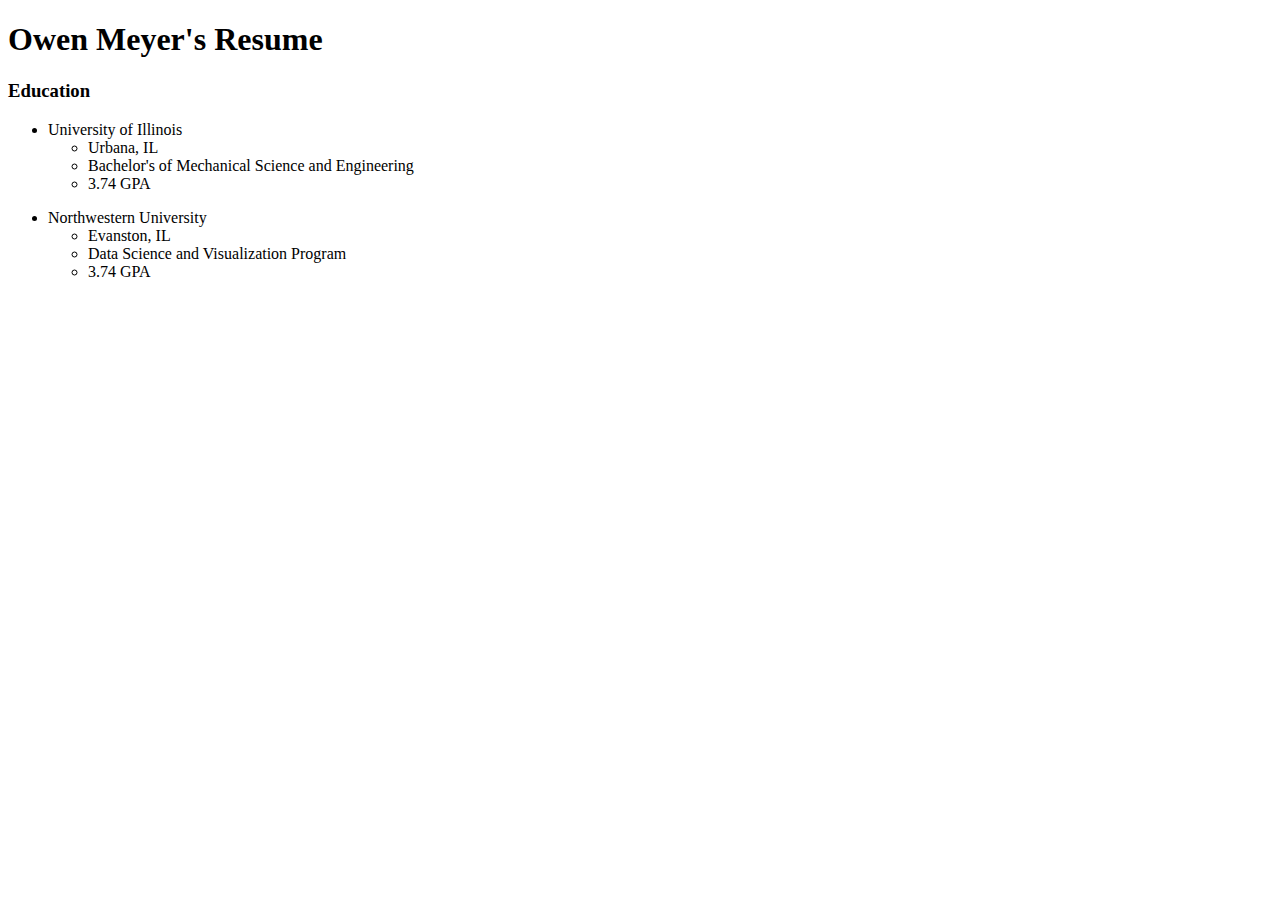
<file: index.html>
<!DOCTYPE html>
<html lang="en-us">
  <head>
    <meta charset="UTF-8">
    <title>HTML Bio</title>
  </head>

  <body>
    <h1>Owen Meyer's Resume</h1>
      <div>
      <h3>Education</h3>
      <ul>
        <li>University of Illinois</li>
        <ul>
          <li>Urbana, IL</li>
          <li>Bachelor's of Mechanical Science and Engineering</li>
          <li>3.74 GPA</li>
        </ul>
      </ul>
      <ul>
        <li>Northwestern University</li>
        <ul>
          <li>Evanston, IL</li>
          <li>Data Science and Visualization Program</li>
          <li>3.74 GPA</li>
        </ul>
      </ul>
    </div>
  </body>

</html>
</file>
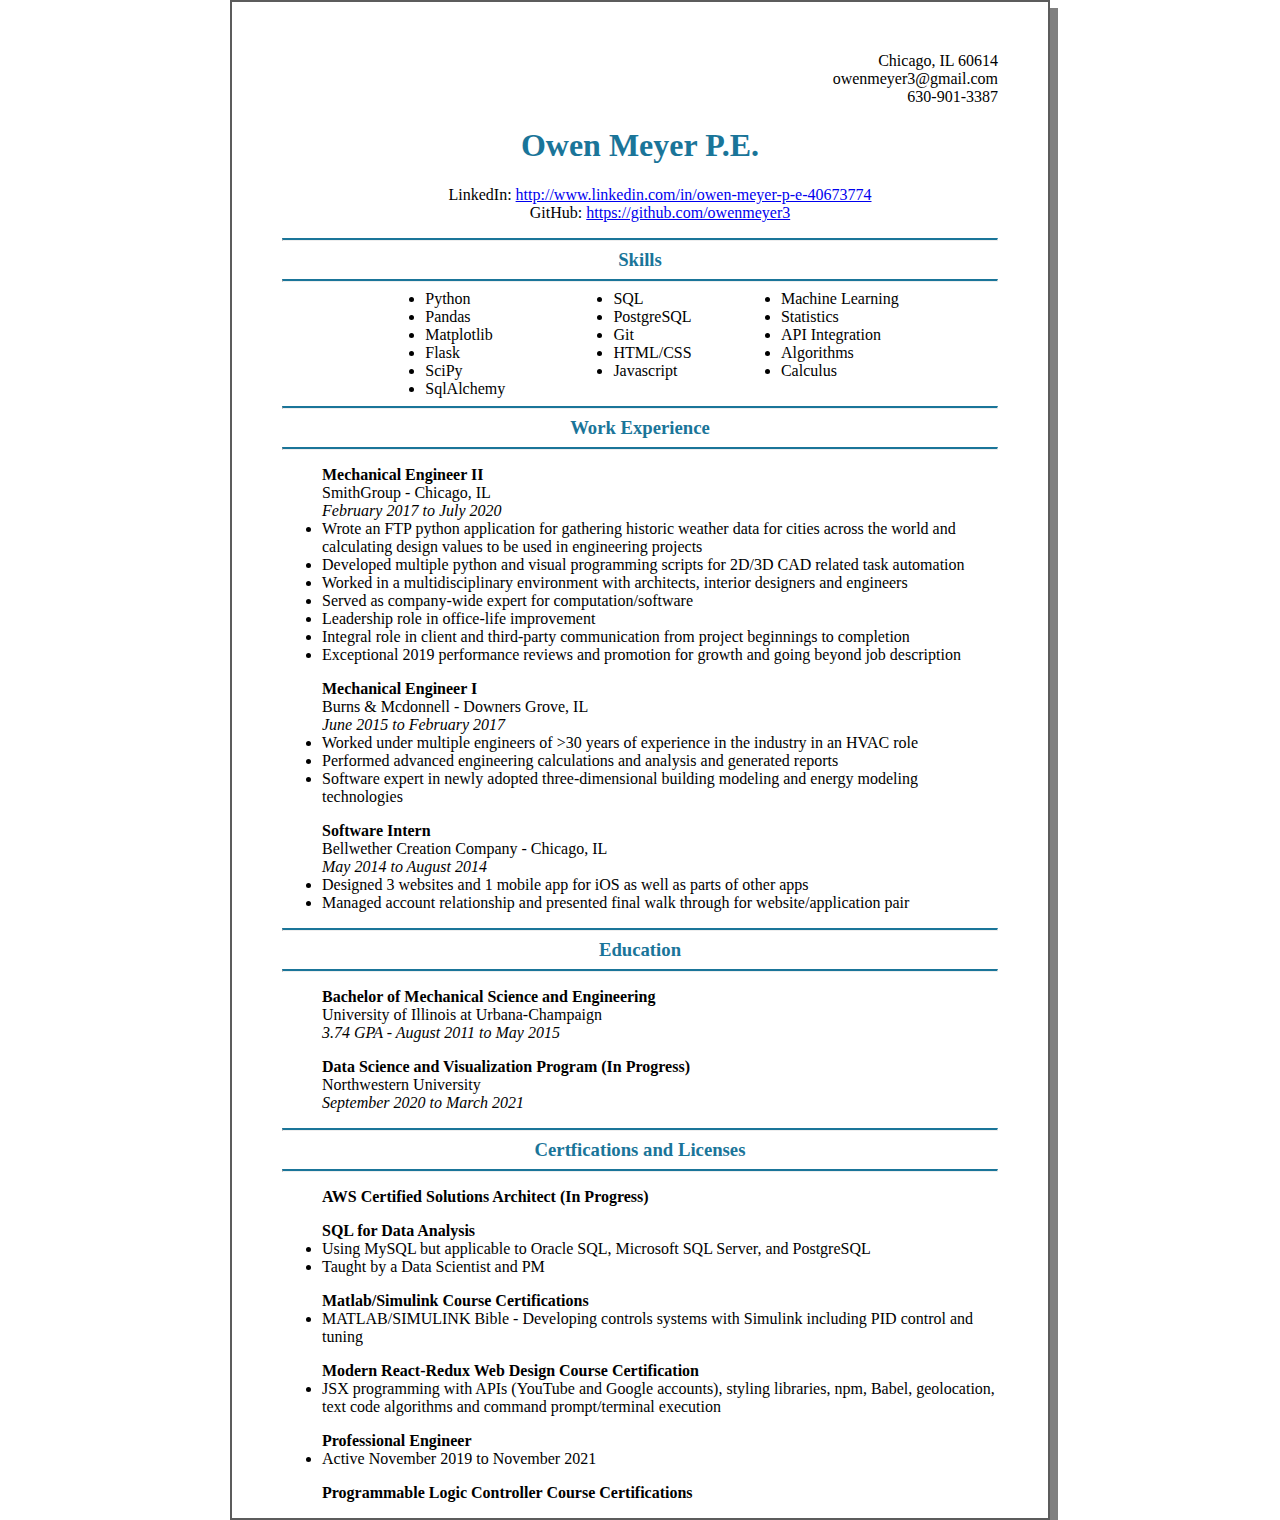
<file: docs/index.html>
<!DOCTYPE html>
<html lang="en-us">
  <!--Tab Title-->
  <head>
    <link rel="stylesheet" href="style.css">
    <meta charset="UTF-8">
    <title>Owen Meyer's Resume</title>
  </head>
  <body>

    <!--Resume-->
    <div class='resume'>

      <!--Header-->
      <div class = "sectionblock" id="headerSection">
        <ul class="headerItems">
          <li class="headerItem">Chicago, IL 60614</li>
          <li class="headerItem">owenmeyer3@gmail.com</li>
          <li class="headerItem">630-901-3387</li>
        </ul>
      </div>

      <!--Name Block-->
      <div class = "sectionblock" id="nameSection">
        <h1 id="myName">Owen Meyer P.E.</h1>
        <ul class="nameItems">
          <li>LinkedIn: <a href="http://www.linkedin.com/in/owen-meyer-p-e-40673774" target="_blank">http://www.linkedin.com/in/owen-meyer-p-e-40673774</a></li>
          <li>GitHub: <a href="https://github.com/owenmeyer3" target="_blank">https://github.com/owenmeyer3</a></li>
        </ul>
      </div>

      <!--Skills-->
      
      <div class="sectionblock">
        <hr>
        <h3 class="sectiontitle">Skills</h3>
        <hr>
        <div id="skillColContainer">
          <div class="skillcol" id="skillCol1">
            <ul class="skillList">
              <li class="skill">Python</li>
              <li class="skill">Pandas</li>
              <li class="skill">Matplotlib</li>
              <li class="skill">Flask</li>
              <li class="skill">SciPy</li>
              <li class="skill">SqlAlchemy</li>
            </ul>
          </div>
          <div class="skillcol" id="skillCol2">
            <ul class="skillList">
              <li class="skill">SQL</li>
              <li class="skill">PostgreSQL</li>
              <li class="skill">Git</li>
              <li class="skill">HTML/CSS</li>
              <li class="skill">Javascript</li>
            </ul>
          </div>
          <div class="skillcol" id="skillCol3">
            <ul class="skillList">
              <li class="skill">Machine Learning</li>
              <li class="skill">Statistics</li>
              <li class="skill">API Integration</li>
              <li class="skill">Algorithms</li>
              <li class="skill">Calculus</li>
            </ul>
          </div>
        </div>
      </div>

      <!--Work Experience-->
      <div class="sectionblock">
        <div class="job">
          <hr>
          <h3 class="sectiontitle">Work Experience</h3>
          <hr>
          <ul>
            <li class='workPosition'>Mechanical Engineer II</li>
            <li class='workCompany'>SmithGroup - Chicago, IL</li>
            <li class='workDate'>February 2017 to July 2020</li>
            <li>Wrote an FTP python application for gathering historic weather data for cities across the world and calculating design values to be used in engineering projects</li>
            <li>Developed multiple python and visual programming scripts for 2D/3D CAD related task automation</li>
            <li>Worked in a multidisciplinary environment with architects, interior designers and engineers</li>
            <li>Served as company-wide expert for computation/software</li>
            <li>Leadership role in office-life improvement</li>
            <li>Integral role in client and third-party communication from project beginnings to completion</li>
            <li>Exceptional 2019 performance reviews and promotion for growth and going beyond job description</li>
          </ul>
        </div>
        <div class="job">
          <ul>
            <li class='workPosition'>Mechanical Engineer I</li>
            <li class='workCompany'>Burns & Mcdonnell - Downers Grove, IL</li>
            <li class='workDate'>June 2015 to February 2017</li>
            <li>Worked under multiple engineers of >30 years of experience in the industry in an HVAC role</li>
            <li>Performed advanced engineering calculations and analysis and generated reports</li>
            <li>Software expert in newly adopted three-dimensional building modeling and energy modeling technologies</li>
          </ul>
        </div>
        <div class="job">
          <ul>
            <li class='workPosition'>Software Intern</li>
            <li class='workCompany'>Bellwether Creation Company - Chicago, IL</li>
            <li class='workDate'>May 2014 to August 2014</li>
            <li>Designed 3 websites and 1 mobile app for iOS as well as parts of other apps</li>
            <li>Managed account relationship and presented final walk through for website/application pair</li>
          </ul>
        </div>
      </div>

      <!--Education-->
      <div class = "sectionblock">
        <hr>
        <h3 class="sectiontitle">Education</h3>
        <hr>
        <div class="school">
          <ul>
            <li class = "degreeName">Bachelor of Mechanical Science and Engineering</li>
            <li class = "schoolName">University of Illinois at Urbana-Champaign</li>
            <li class = "schoolInfo">3.74 GPA - August 2011 to May 2015</li>
          </ul>
        </div>
        <div class="school">
          <ul>
            <li class = "degreeName">Data Science and Visualization Program (In Progress)</li>
            <li class = "schoolName">Northwestern University</li>
            <li class = "schoolInfo">September 2020 to March 2021</li>
          </ul>
        </div>
      </div>

      <!--Certifications and Licenses-->
      <div class = "sectionblock">
        <hr>
        <h3 class="sectiontitle">Certfications and Licenses</h3>
        <hr>
        <div class="cert">
          <ul>
            <li class="certTitle">AWS Certified Solutions Architect (In Progress)</li>
          </ul>
        </div>
        <div class="cert">
          <ul>
            <li class="certTitle">SQL for Data Analysis</li>
            <li>Using MySQL but applicable to Oracle SQL, Microsoft SQL Server, and PostgreSQL</li>
            <li>Taught by a Data Scientist and PM</li>
          </ul>
        </div>
        <div class="cert">
          <ul>
            <li class="certTitle">Matlab/Simulink Course Certifications</li>
            <li>MATLAB/SIMULINK Bible - Developing controls systems with Simulink including PID control and tuning</li>
          </ul>
        </div>
        <div class="cert">
          <ul>
            <li class="certTitle">Modern React-Redux Web Design Course Certification</li>
            <li>JSX programming with APIs (YouTube and Google accounts), styling libraries, npm, Babel, geolocation, text code algorithms and command prompt/terminal execution</li>
          </ul>
        </div>
        <div class="cert">
          <ul>
            <li class="certTitle">Professional Engineer</li>
            <li>Active November 2019 to November 2021</li>
          </ul>
        </div>
        <div class="cert">
          <ul>
            <li class="certTitle">Programmable Logic Controller Course Certifications</li>
          </ul>
        </div>
      </div>

    </div>
  </body>
</html>
</file>
<file: docs/style.css>
body {
    margin:0;
    padding:0;
}

/* full resume */
.resume {
    max-width: 816px;
    min-width: 600px;
    margin: auto;
    border: 2px solid rgb(92, 92, 92);
    box-shadow: 8px 8px grey;
}

/* general sections */
.sectionblock {
    margin-left: 50px;
    margin-right: 50px;
}
.sectiontitle {
    text-align: center;
    margin-top: 0px;
    margin-bottom: 0px;
    color: rgb(26, 117, 153)
}

hr {
    border-top: 2px solid rgb(26, 117, 153);
}

/* header */
#headerSection {
    margin-top: 50px;
}
.headerItems {
    list-style-type: none;
    text-align: right;
}

/* Name Block */
#nameSection {
    text-align: center;
}
.nameItems {
    list-style-type: none;
    
}
#myName {
    font-size: 24pt;
    color: rgb(26, 117, 153)
}
/* Skills */
#skillColContainer {

    margin: auto;
    width: 80%;

}
.skillcol {
    display: inline-block;
    vertical-align: top;
    width: 32%;
}

#skillcol1 {
    position: relative;
    float: left;
}
#skillcol2 {
    position: relative;
    float: center;
}
#skillcol3 {
    position: relative;
    float: left;
}

.skillList {
    white-space: nowrap;
    display: table;
    margin:auto;
}

.skill {
    float: left;
    clear: left;
}

/* Work Experience */
.workPosition {
    font-size: 12pt;
    list-style: none;
    font-weight: bold; 
}

.workCompany {
    font-size: 12pt;
    list-style: none;
}

.workDate {
    font-size: 12pt;
    list-style: none;
    font-style: italic;
}
/* Education */
.degreeName {
    list-style: none;
    font-weight: bold;

}
.schoolName {
    list-style: none;
}
.schoolInfo {
    list-style: none;
    font-style: italic;
}
/* Certifications and Licenses */
.certTitle {
    list-style: none;
    font-weight: bold;
}
</file>
